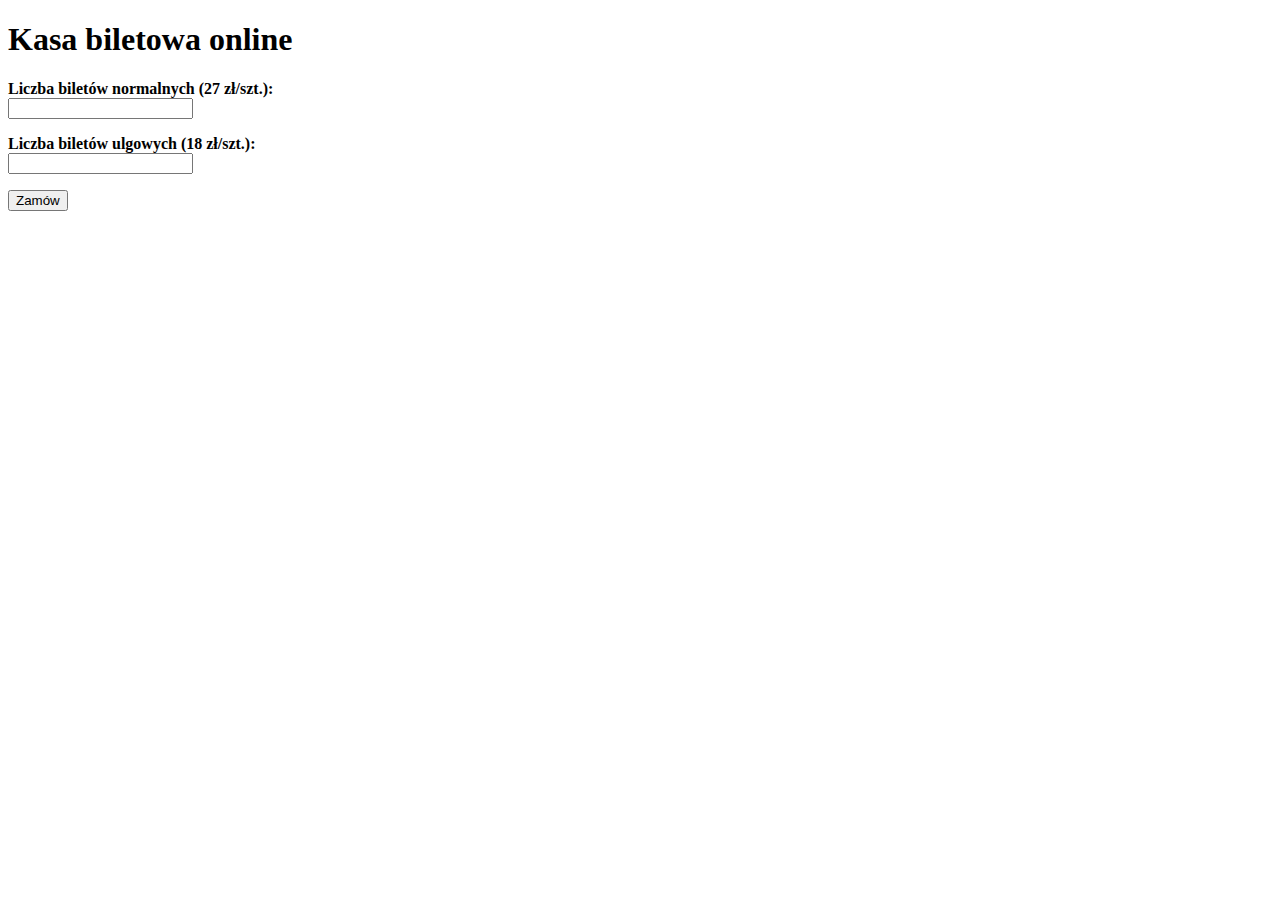
<file: PHP/index.html>
<!DOCTYPE html>
<html>
<head>
    <meta charset="UTF-8">
    <title>Kasa biletowa</title>
</head>
<body>
  <h1>Kasa biletowa online</h1>
  <form action="oblicz.php" method="post">
    <p><b>Liczba biletów normalnych (27 zł/szt.):</b>
    <br><input type="text" name="adult"></p>
    <p><b>Liczba biletów ulgowych (18 zł/szt.):</b>
        <br><input type="text" name="child"></p>
    <p><input type="submit" value="Zamów"> </p>
    
   </form>
</body>

</html>
</file>
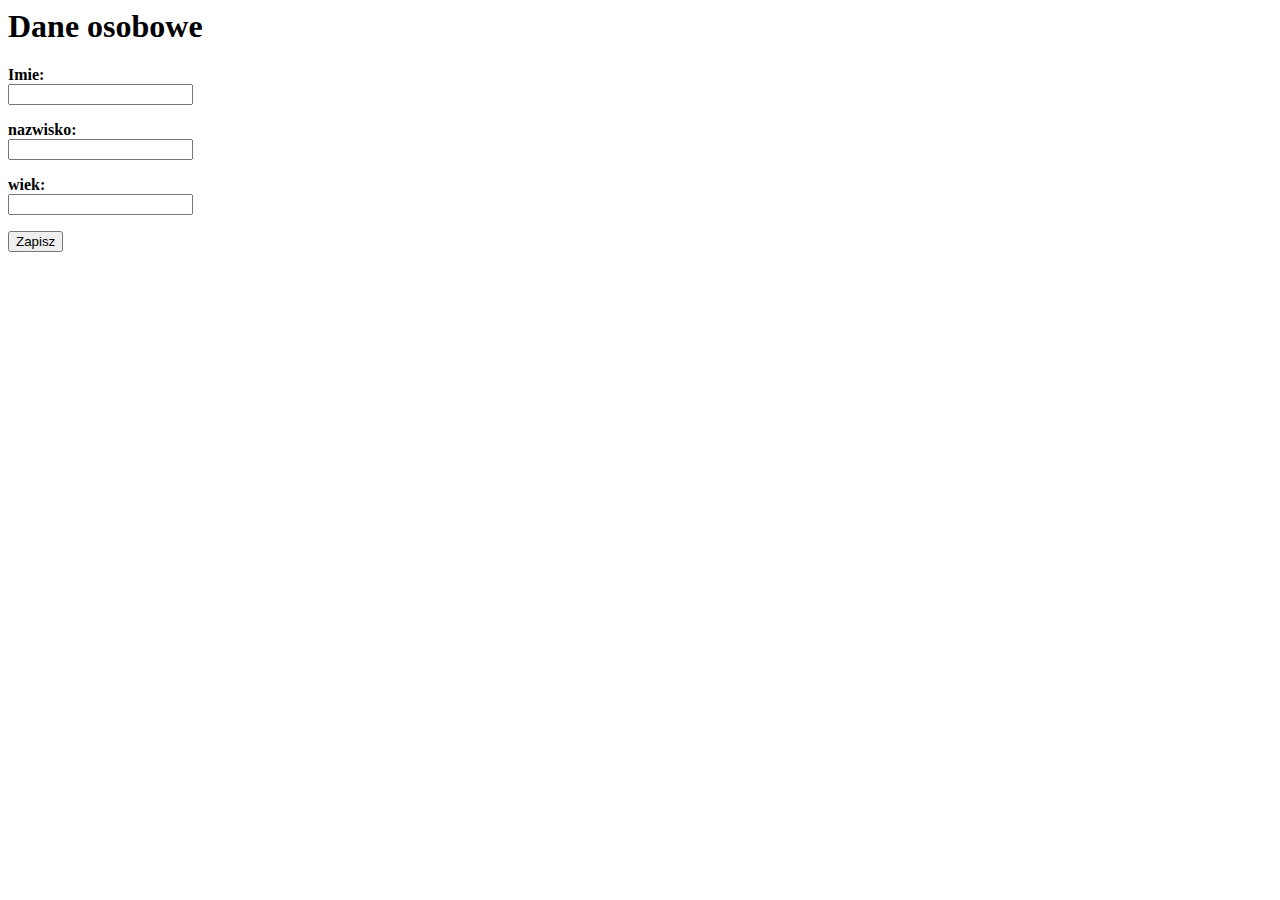
<file: PHP/Zadanie/index.html>
<html lang="en">
<head>
    <meta charset="UTF-8">
    <title>Dodawanie</title>
</head>

<body>

   <h1>Dane osobowe</h1> 
   <form action="zapis.php" method="post">
    
    <p><b>Imie:</b>

        <br><input type="text" name="imie"></p>
        <p><b>nazwisko:</b>

            <br><input type="text" name="nazwisko"></p>
            <p><b>wiek:</b>

                <br><input type="text" name="wiek"></p>

                   <p><input type="submit" value="Zapisz"> </p>
                </form>
</body>
</html>
</file>
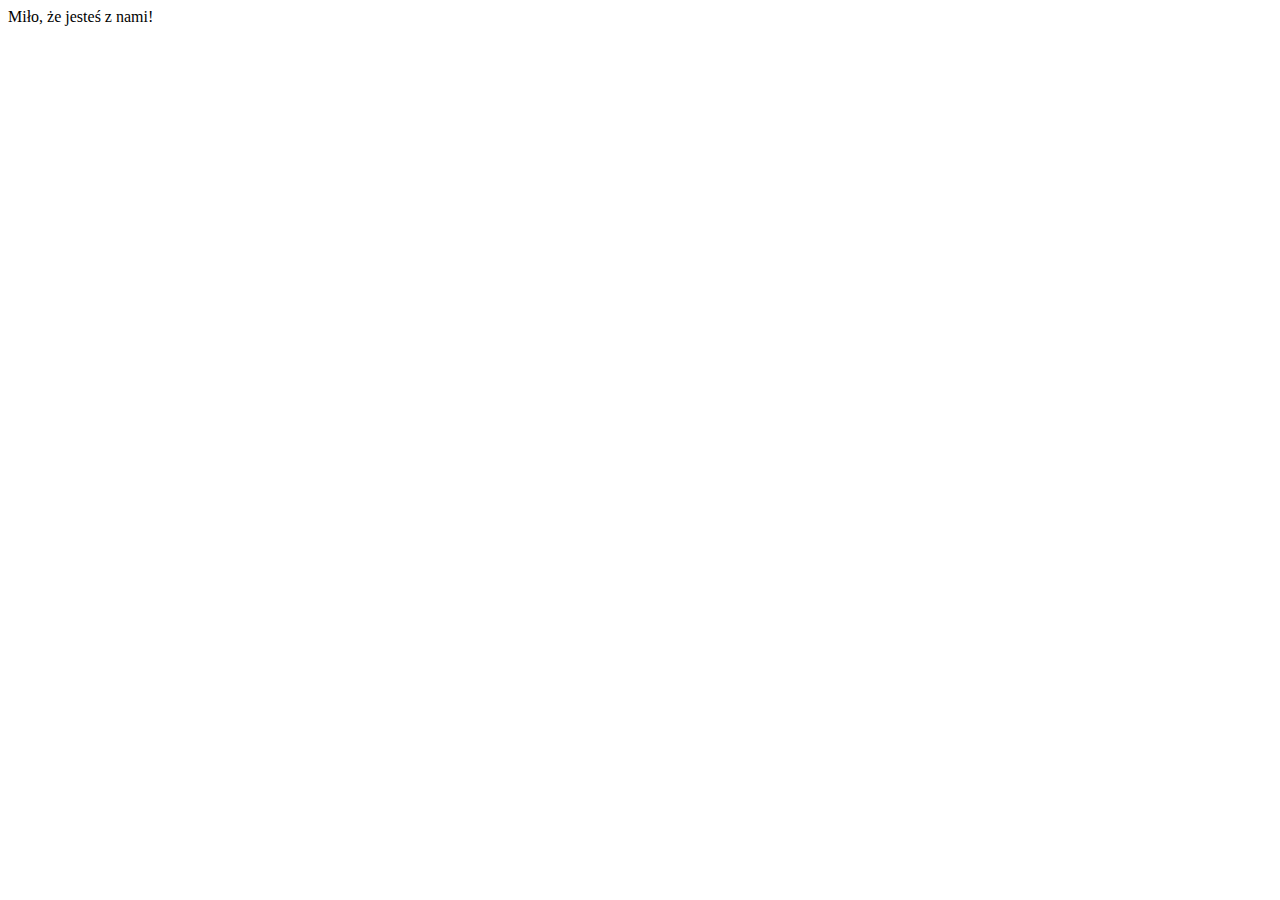
<file: java.html/Przykład44.1.html>
<!DOCTYPE html>
<html>
<head>
    <meta charset="utf-8">
    <title>Tworzenie skryptów w JS</title>
<script>
    function podaj_imie()
    {
var imie=prompt("Jak masz na imię?");

if (imie==null || imie==" ")
{
document.write("Miło, że jesteś z nami!");
}
else
{
document.write("Miło, że jesteś z nami "+imie);
}
return imie;
}
</script>
</head>
<body onload="podaj_imie()">
</body>
</html>
</file>
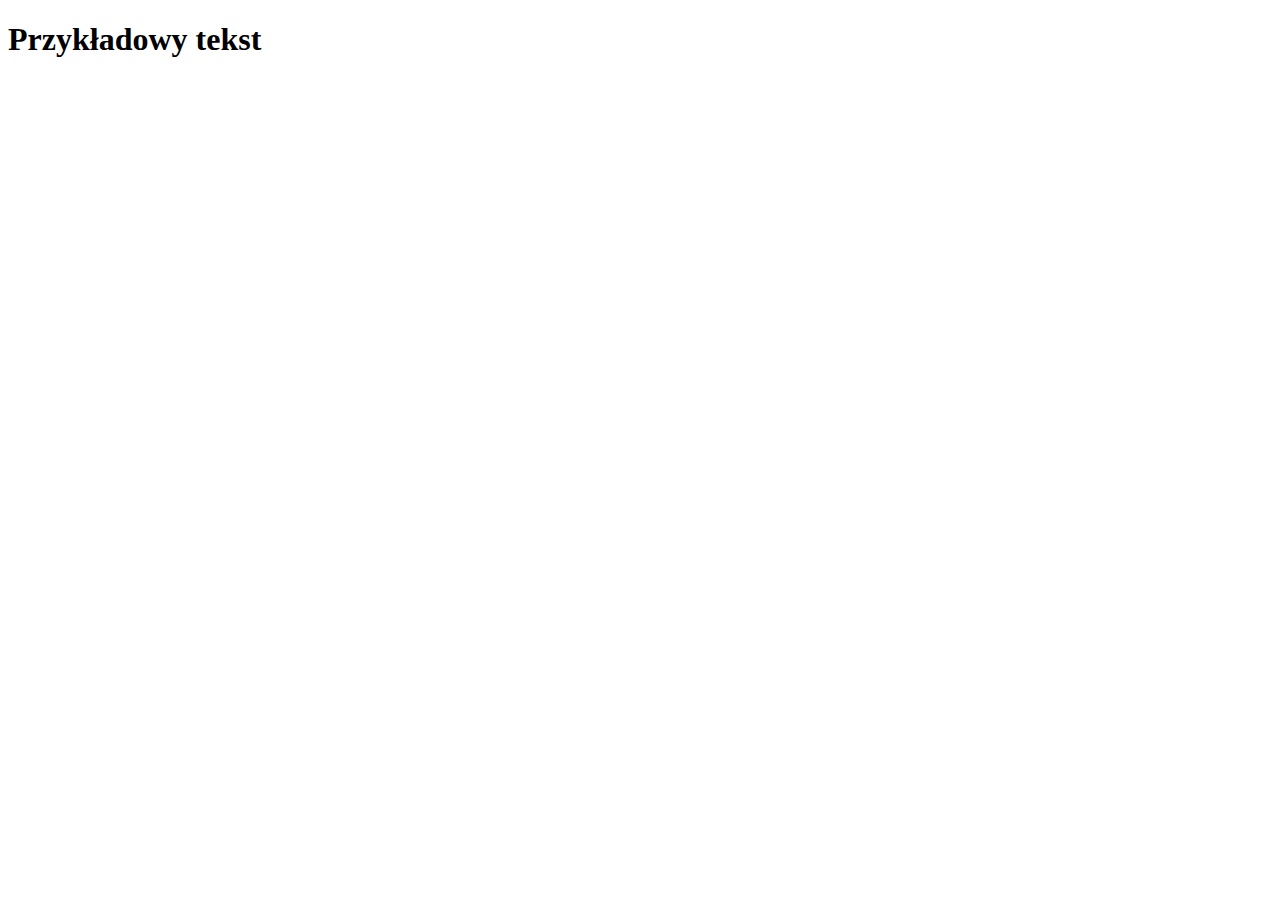
<file: java.html/Przykład44.2.html>
<!DOCTYPE html>
<html>
    <head>
        <meta charset="utf-8">
        <title>Zdarzenia w JS</title>
        <script>
            function koloruj(x)
            {
                if (x==1)
                document.fgColor = "blue";
                if (x==2)
                document.fgColor = "red";
            }
        </script>
    </head>
    <body>
        <h1 onmouseover="koloruj(1)"
  onmouseout="koloruj(2)">Przykładowy tekst </h1>  
</body>
</html>
</file>
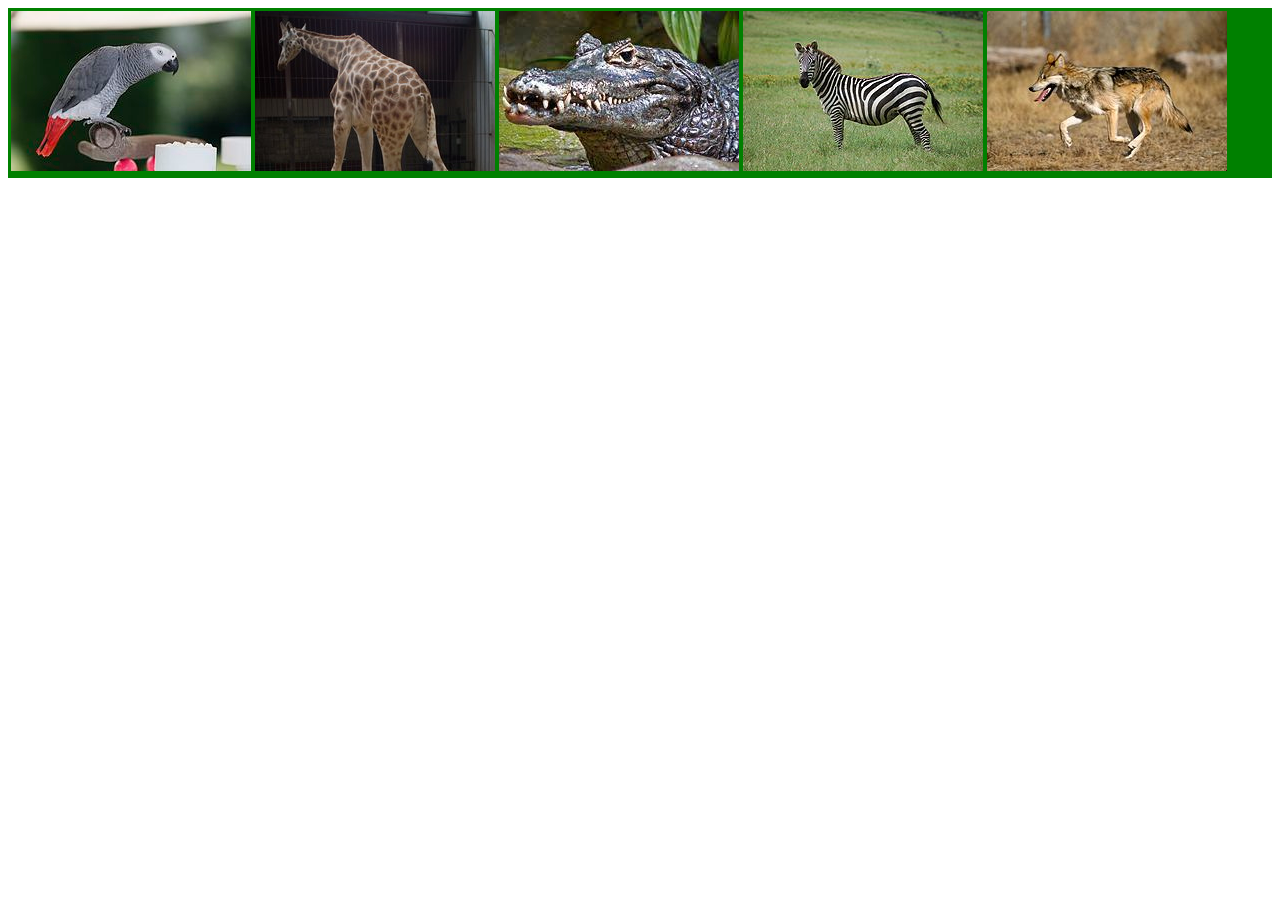
<file: java.html/Przykład44.3.html>
<!DOCTYPE html>
<html>
    <head>
        <link rel="stylesheet" href="styl9.css">
        <meta charset="utf-8">
        <title>Zdarzenia w JS</title>
        <script>
            function papuga()
            {
            document.getElementById("wynik").innerHTML="PAPUGA"
            document.getElementById("tresc").innerHTML="papużko,papużko,<br> Powiedz mi coś na uszko.<br> Nic nie powiem, bo coś ty plotkarz, <br> Powtórzysz każdemu, kogo spotkach."
            }
            function zyrafa()
            {
            document.getElementById("wynik").innerHTML="ŻYRAFA";
            document.getElementById("tresc").innerHTML="Żyrafa tym głównie żyje,<br>Że w górę wyciąga szyję. <br> A ja zazdroszcze żyrafie, <br> Ja nie potrafie.";

            }
            function krokodyl()
            {
            document.getElementById("wynik").innerHTML="KROKODYL";
            document.getElementById("tresc").innerHTML="Skąd ty jesteś, krokodylu?<br>Ja? Znad Nilu.<br>Wypuść mnie na kilka chwil,<br>To zawiozę cię nad Nil.";
            }
            function zebra()
            {
            document.getElementById("wynik").innerHTML="ZEBRA";
            document.getElementById("tresc").innerHTML="Czy też malarz z bożej łaski<br> Pomalował osła w Paski?";
            }
            function wilk()
            {
            document.getElementById("wynik").innerHTML="WILK";
            document.getElementById("tresc").innerHTML="Powiem ci w słowach kilku,<br>Co myślę o tym wilku:<br>Gdyby nie był na obrazku,<br>Zaraz by cię zjadł, głuptasku.";
            
            }
        </script>
    </head>
    <body>
       <div id="tabela" >
        <table id="dane" >
            <tr>
                <td><img src="papuga.png" id="zmiana" border="0" onclick="papuga()" onmouseover="document.getElementById('zmiana ').src='papuga.png'"
                    onmouseout="document.getElementById('zmiana').src='zebra.png'"></td> 
                    
                <td><img src="zyrafa.png" id="zyrafa" onclick="zyrafa()"></td>
                <td><img src="krokodyl.png"id="krokodyl"onclick="krokodyl()"></td>
                <td><img src="zebra.png" id="zebra" onclick="zebra()"></td>
                <td><img src="wilk.png" id="wilk" onclick="wilk()"></td>
                
                
            </tr>
            </table>
            <div id="wynik" ></div>
            
            <div id="tresc" ></div>

            

       </div>
</body>
</html>
</file>
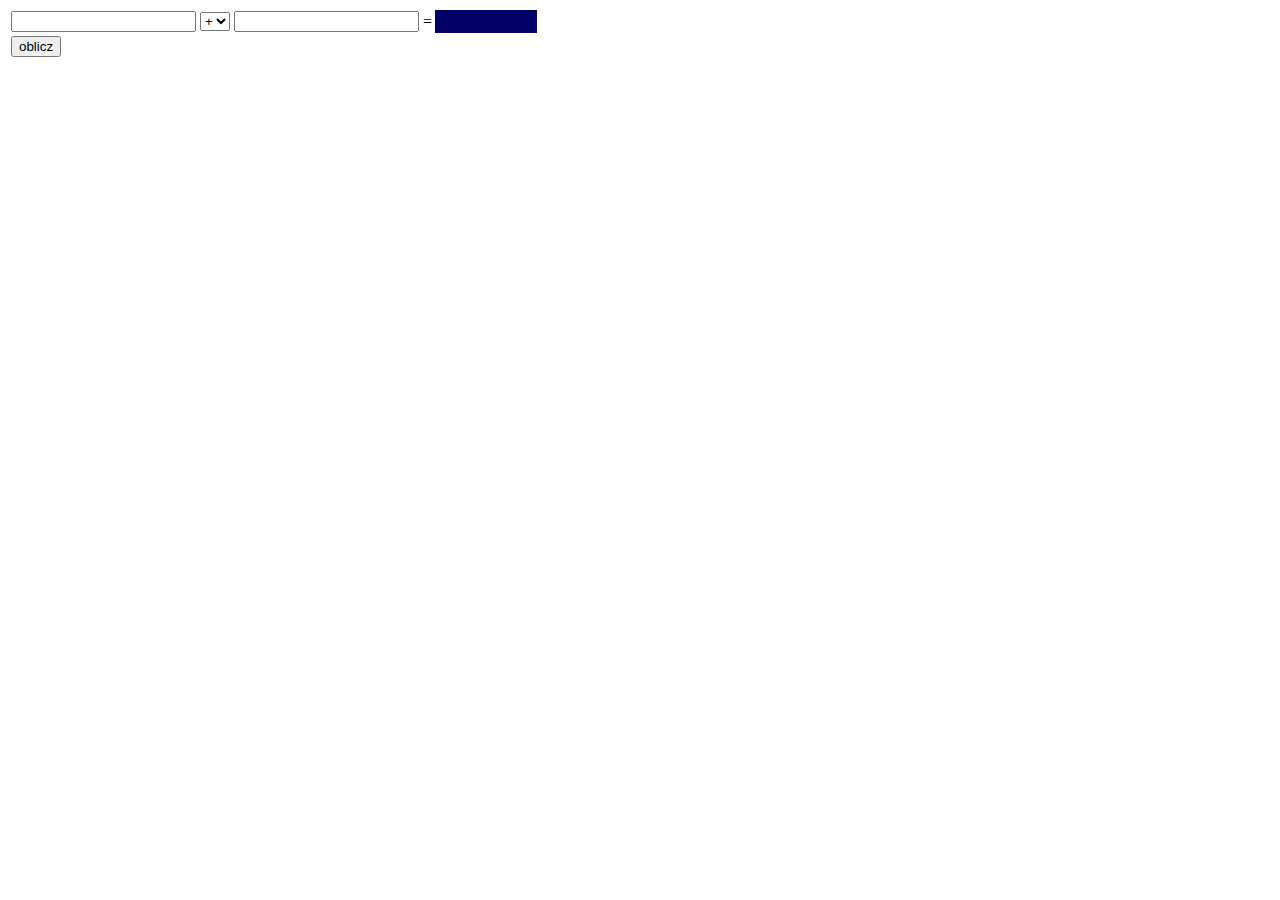
<file: java.html/Przykład45.4.html>
<!DOCTYPE html>
<html>
    <head>
        <meta charset="utf-8">
        <title> zadanie3</title>
        <style>
            #wynik{
                background-color: #000066;
                width:100px;
                text-align: center;
                color:white;
            }
        </style>
        <script>
function oblicz()
{
    var x=Number(document.getElementById("liczba1").value);
    var y=Number(document.getElementById("liczba2").value);
    var z=document.getElementById("wyb").value;

    if (z=="d1") document.getElementById("wynik").innerHTML=x+y;
    if (z=="d2") document.getElementById("wynik").innerHTML=x-y;
    if (z=="d3") document.getElementById("wynik").innerHTML=x*y;
    if (z=="d4") document.getElementById("wynik").innerHTML=x/y;
    
        }

</script>
    </head>
    <body>
        <form>
            <table>
                <tr><td><input type="text" id="liczba1"></td>
                <td><select id="wyb">
                    <option value="d1">+</option>
                    <option value="d2">-</option>
                    <option value="d3">*</option>
                    <option value="d4">/</option>
                    
                   </select>
                   </td>
                   <td>
                    <input type="text" id="liczba2"></td>
                    <td>=</td>
                    <td id="wynik"></td>
                    </tr>
                    <tr><td colspan="5">
                        <input type="button" value="oblicz" onclick="oblicz()"></td></tr>
                        
                        
                       
                            
                        </table>
                        </form>
                        </body>
                        </html>
</file>
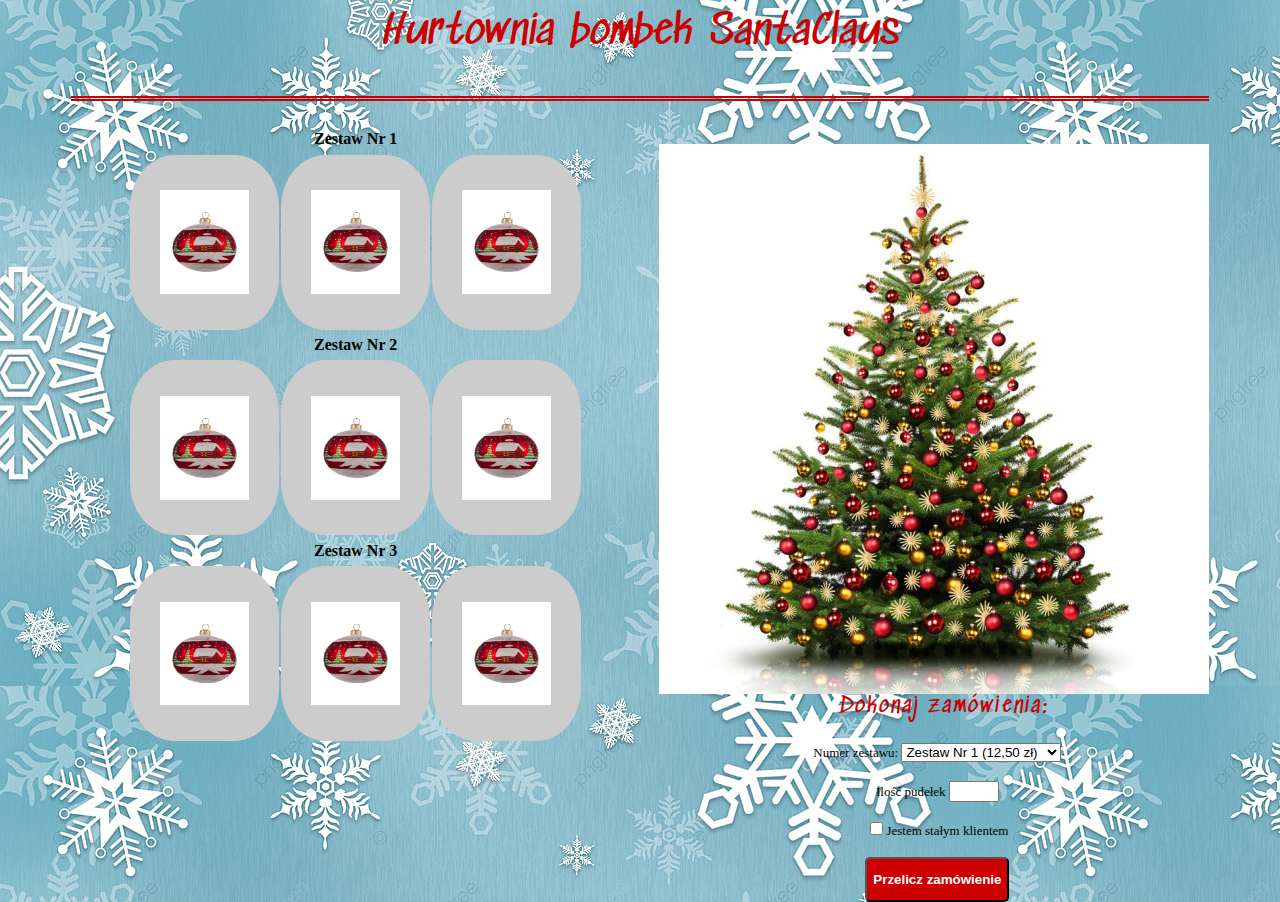
<file: java.html/Przykład45.5 349.html>
<html>
<head>
    <title>Hurtownia bombek</title>
    <meta charset="utf-8">
    <link rel="stylesheet" href="style.css" type="text/css" />
    <link href="https://fonts.googleapis.com/css?family=Sedgwick+Ave" rel="stylesheet">

</head>
<body>
    <section id="contener">
    <section id="baner">
        Hurtownia bombek SantaClaus
    </section>
    <section id="lewy">
        <table>
            <tr><td colspan="3">Zestaw Nr 1</td></tr>
        <tr class="bombki">
            <td><img src="b1.png" class="obrazek"></td>
            <td><img src="b1.png" class="obrazek"></td>
            <td><img src="b1.png" class="obrazek"></td>
        </tr>
        <tr><td colspan="3">Zestaw Nr 2</td></tr>
        <tr class="bombki">
        <td><img src="b1.png" class="obrazek"></td>
        <td><img src="b1.png" class="obrazek"></td>
        <td><img src="b1.png" class="obrazek"></td>
        </tr>
        <tr><td colspan="3">Zestaw Nr 3</td></tr>
        <tr class="bombki">
            <td><img src="b1.png" class="obrazek"></td>
            <td><img src="b1.png" class="obrazek"></td>
            <td><img src="b1.png" class="obrazek"></td>
        </tr>       
    </table>
    </section>
    <section id="prawy">
        <section id="gprawy">
            <img src="choinka1.png" style="float:right;">
            <p class="tyt">Dokonaj zamówienia:</p>
            <form>
                <p>Numer zestawu: <select id="zestaw">
                    <option value="z1">Zestaw Nr 1 (12,50 zł)</option>
                    <option value="z1">Zestaw Nr 2 (17,50 zł)</option>
                    <option value="z1">Zestaw Nr 3 (15,50 zł)</option>
                </select> </p>
                <p>Ilość pudełek <input type="number" id="ilosc">
                <p><input type="checkbox" id="tak">Jestem stałym klientem
                <p> <input type="button" onMouseover="oblicz();" value="Przelicz zamówienie">
            </form>
        </section>
        <section id="dprawy">
        <script>
            function oblicz()
            {
                var zestaw=document.getElementById("zestaw").value;
                var ilosc=Number(document.getElementById("ilosc").value);
                var zgoda=document.getElementById("tak").checked;
                 if (zgoda==false)
                 {
                   if (zestaw=="z1")
                    {var koszt=ilosc*12.5;
                    document.getElementById("wynik").innerHTML="Dokonałeś zamówienia na zestaw Nr 1.<br>ilość zamówionych pudełek:"+ilosc+".<br>Koszt zamówienia wynosi: "+koszt+" zł";
                }
                 if (zestaw=="z2")
                 {koszt=ilosc*17.5;
                 document.getElementById("wynik").innerHTML="Dokonałeś zamówienia na zestaw Nr 2.<br>ilość zamówionych pudełek:"+ilosc+".<br>Koszt zamówienia wynosi: "+koszt+" zł";)
                 }
                 if (zestaw=="z3")
                    { koszt=ilosc*15.5;
                    document.getElementById("wynik").innerHTML=:"Dokonałeś zamówienia na zestaw Nr 3.<br>ilość zamówionych pudełek:"+ilosc+".<br>Koszt zamówienia wynosi: "+koszt+" zł");
                 
                }
            }
            else{
                if (zestaw=="z1")
                    { koszt=(ilosc*12.5)*0.8; 
                    document.getElementById("wynik").innerHTML=:"Dokonałeś zamówienia na zestaw Nr 1.<br>ilość zamówionych pudełek:"+ilosc+".<br>Koszt zamówienia wynosi: "+koszt+" zł");    
            }
            if (zestaw=="z2")
                    { koszt=(ilosc*17.5)*0.8; 
                    document.getElementById("wynik").innerHTML=:"Dokonałeś zamówienia na zestaw Nr 2.<br>ilość zamówionych pudełek:"+ilosc+".<br>Koszt zamówienia wynosi: "+koszt+" zł");
                    }
                    if (zestaw=="z3")
                    { koszt=(ilosc*15.5)*0.8; 
                    document.getElementById("wynik").innerHTML=:"Dokonałeś zamówienia na zestaw Nr 3.<br>ilość zamówionych pudełek:"+ilosc+".<br>Koszt zamówienia wynosi: "+koszt+" zł");
                    }
                }
            }
                    </script> 
                    <section id="wynik"></section> 
        </section>
        </section>
</body>
</html>


</html>
</file>
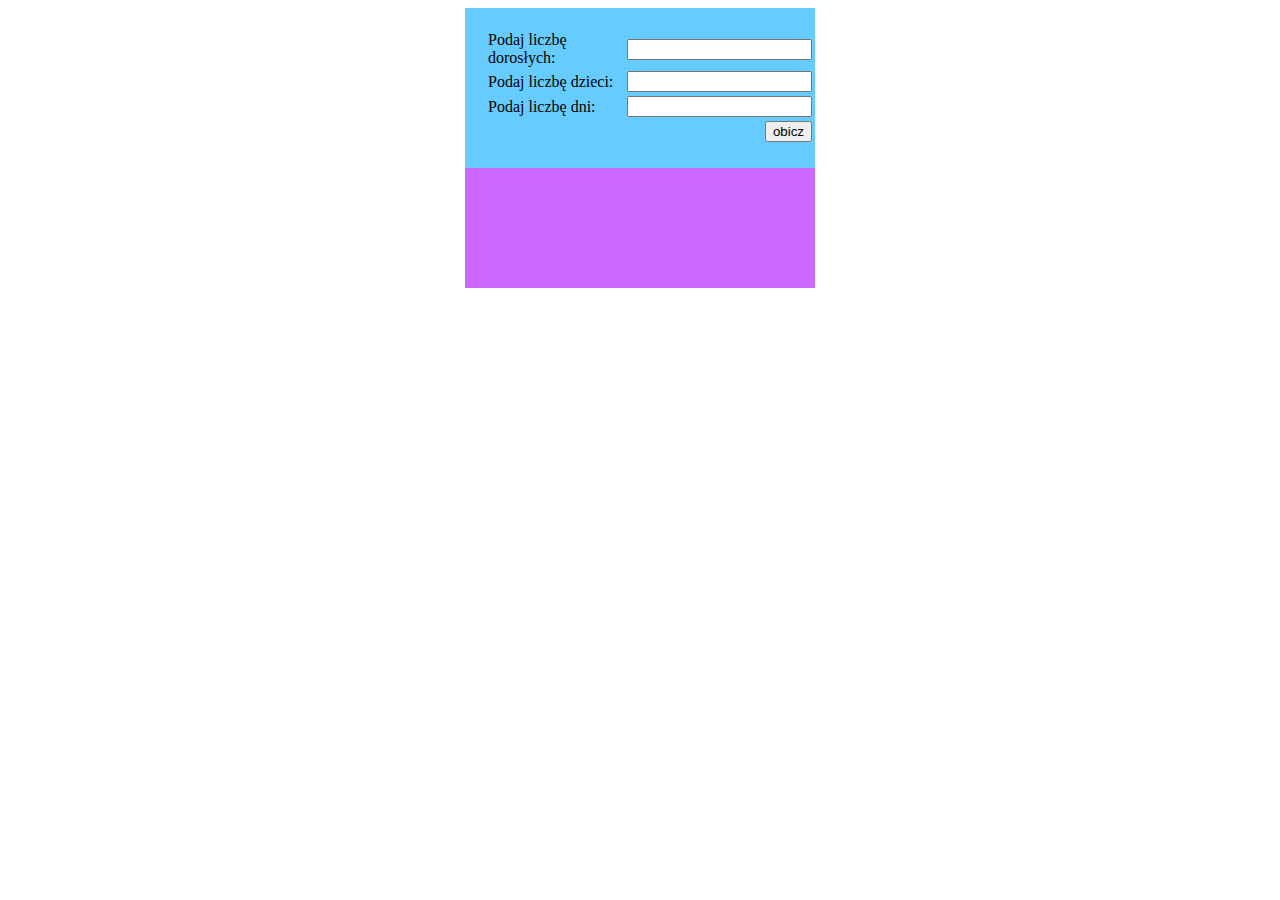
<file: java.html/Przykład45.5.html>
<html>
    <head>
        <title>Zadanie1</title>
        <meta charset="utf-8">
        <style>
            #formularz{
                margin:auto;
                width:330px;
                height:140px;
                background-color: #66ccff;
                padding-left:20px;
                padding-top:20px;
            }
            #wynik{
                margin:auto;
                width:350px;
                height:100px;
                background-color: #cc66ff;
                padding-top:20px;
                text-align: center;

            }
            </style>
            <script>
                function przelicz()
                {
                    var dor=document.getElementById("d1").value;
                    var dz=document.getElementById("d2").value;
                    var dni=document.getElementById("d3").value;
                    if (!isNaN(dor) && !isNaN(dz) && !isNaN(dni)&& dor!=""&&dz!=""&& dni!="")
                    
                        var koszt=(dor*35+dz*25)*dni;
                        document.getElementById("wynik").innerHTML="Dokonałeś rezerwacji na "+dni+" dni <br> dla "+dor+" dorosłych i "+dz+" dzieci.<br>Koszt całkowity noclegów wynosi "+koszt+" zł.";
                    
                    }
                
            </script>
            </head>
        <html>
        <body>
            <div id="formularz">
                <form method="post">
                    <table>
                        <tr>
                            <td>Podaj liczbę dorosłych:</td><td><input type="text" id="d1"></td>
                         </tr>
                        <td>Podaj liczbę dzieci:</td><td><input type="text" id="d2"></td></tr>
                        <td>Podaj liczbę dni:</td><td><input type="text" id="d3" ></td></tr>
                        <tr>
                            <td colspan="2" align="right">
                                <input type="button" id="przycisk" value="obicz" onclick="przelicz()">
                                </td>
                                </tr>
                                </table>
                                </form>
                                </div>
                                <div id="wynik">

                                </div>
                                </body>
                                </html>
</file>
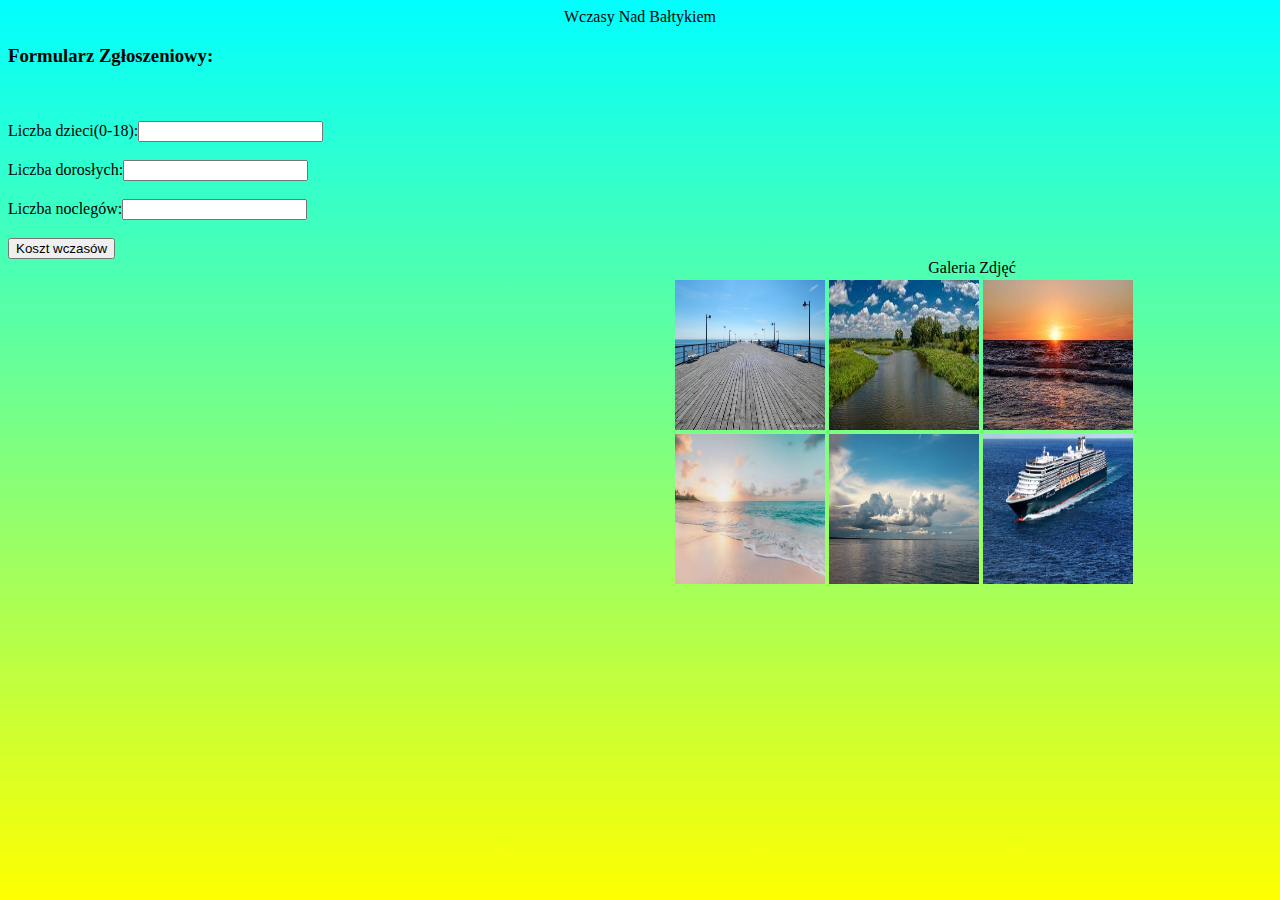
<file: java.html/Wczasy nad bałtykiem.html>
<html>
<head>
    <title>Wczasy Nad Bałtykiem</title>
    <meta charset="utf-8">
    <link rel="stylesheet" href="style10.css" type="text/css" />
    <link href="https://fonts.googleapis.com/css?family=Sedgwick+Ave" rel="stylesheet">

    <script>
        
    </script>

</head>
<body>
    <script>
        function przelicz()
        {
            var dzieci = Number(document.getElementById("1").value);
            var dorosli = Number(document.getElementById("2").value);
            var nocleg = Number(document.getElementById("3").value);

        
        
        var  koszt=Number((dzieci*35)+(dorosli*50)+(nocleg*30));
        document.getElementById("wynik").innerHTML="<h3>Twoje zamówienie:</h3>Liczba noclegów: "+nocleg+"<br>Dla dzieci: "+dzieci+"<br>Liczba dorosłych: "+dorosli+" <br> Koszt całkowity  wynosi "+koszt+" zł.";
        }

    </script>

        <section id="baner">
            Wczasy Nad Bałtykiem
        </section>
  
  
    <section id="lewy">
        <h3>Formularz Zgłoszeniowy:</h3> <br>
        <br>
        <tr>      
        <td>Liczba dzieci(0-18):</td><td><input type="number" id="1"></td></tr><br>
        <tr> <br>
        <td>Liczba dorosłych:</td><td><input type="number" id="2"></td></tr><br>
        <tr> <br>
        <td>Liczba noclegów:</td><td><input type="number" id="3"></td></tr>
         <br>
        <br>  <input type="button" value="Koszt wczasów" onclick="przelicz()"> 
        
    </section>
    <section id="wynik"></section> 
    
     
    <section id="prawy"> 
       Galeria Zdjęć
        <table>
            
        <tr class="obrazek">
        <td><img src="molo.png" class="obrazek"></td>
        <td><img src="brzek rzeki.png"  class="obrazek"></td>
        <td><img src="morze.png" class="obrazek"></td>
        </tr>
        
        <tr class="obrazek">
        <td><img src="zachód słońca.png" class="obrazek"></td>
        <td><img src="chmury nad morzem.png" class="obrazek"></td>
        <td><img src="statek.png" class="obrazek"></td>
        </tr>
        
       
    </table>
  
    </section>

    </body>
    

    </section>
    </html>
</file>
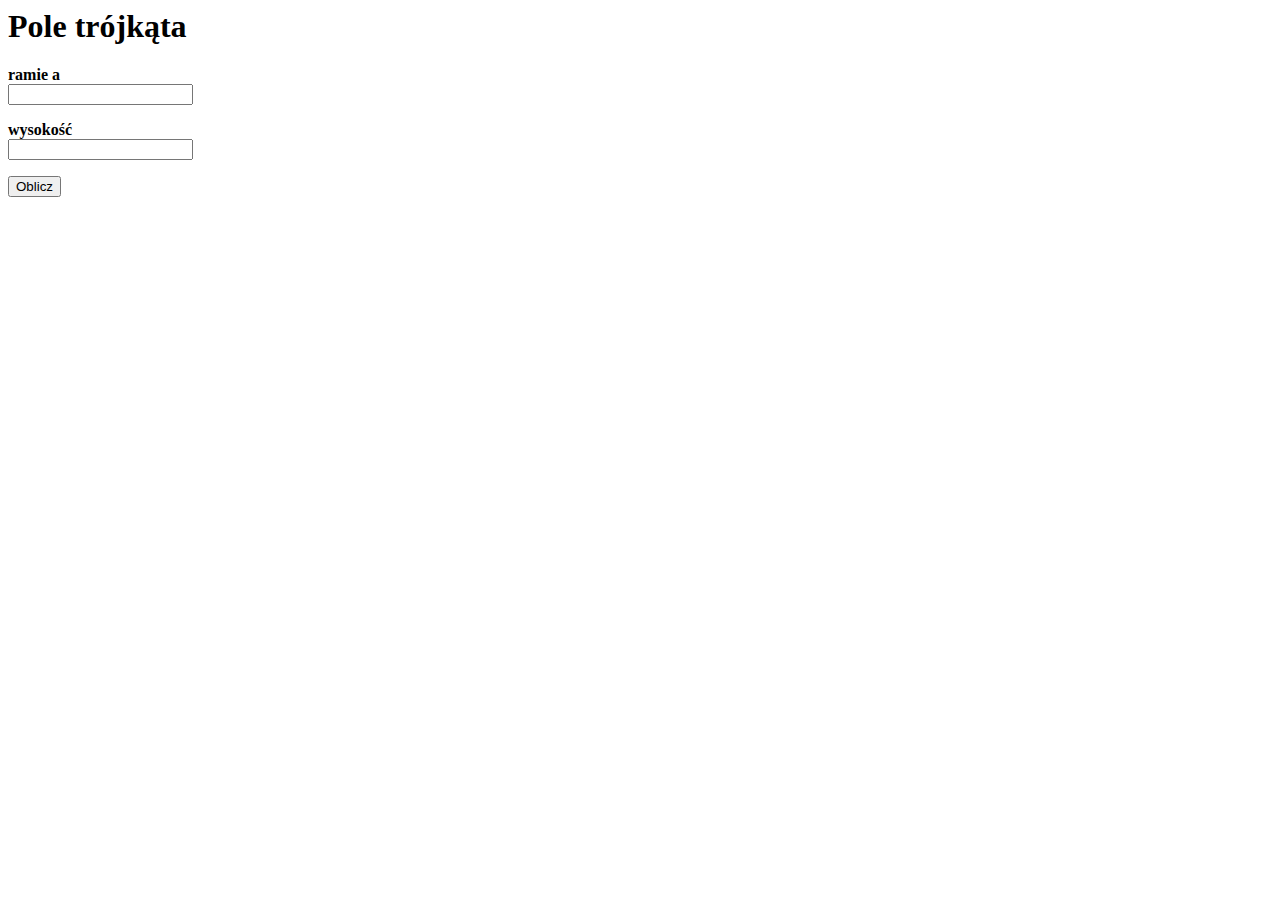
<file: PHP/zadanie pole trujkąta/zadanie.html>
<html lang="en">
<head>
    <meta charset="UTF-8">
    <title>Document</title>
    
</head>
<body>
    <form action="obliczenia.php" method="post">

    <h1>Pole trójkąta</h1>
    <p><b>ramie a </b>
    <br><input type="text" name="a"> </p>
    <p><b>wysokość</b>
    <br><input type="text" name="wysokość" ></p>
    <p><input type="submit" value="Oblicz"> </p> 
    </form>
</body>
</html>
</file>
<file: java.html/styl9.css>
#tabela
{
    text-align: center;
    background-color: green;

}
#wynik
{
    text-align: center;
    background-color:aqua
}
#tresc 
{
    text-align: center;
    background-color:aquamarine;
}
</file>
<file: java.html/style.css>
body
{
    background-image: url("tlo7.png");
    font-size: 13px;
}
#contener
{
    width:90%;
    margin:0 auto;
    padding:0 auto;
}
#baner {
    height: 10%;
    text-align: center;
    color: #CC0000;
    font-size: 40px;
    font-family: 'Sedgwick Ave', cursive;
    word-spacing: 5px;
    border-bottom: 5px #CC0000 double;
    margin-bottom: 2%;
}
td{
    text-align: center;
    font-weight: bold;
}
table {
    width:80%;
    height:100%;
    margin:auto;
}
.bombki td{
    background-color: #CCCCCC;
    border-radius: 30%;
    border-spacing: 20px;

    text-align: center;
}
#lewy{
    width:50%;
    float:left;
    height:70%;
}
#prawy{
    width:50%;
    float:left;
    height:69%;
    line-height: 2em;
}
p{
    text-indent: 2em;
}
#bb{
    width:100%;
    text-align:center;
}
#gprawy{
    text-align:center;
    height:70%;
}
#dprawy{
    text-align: center;
    height: 30%;
    color: #330066;
    font-weight: bold;
}
input[type="button"]
{
    background-color: #CC0000;
    height: 45px;
    font-weight:bold;
    color:white;
    border-radius: 5px;
}
input[type="number"]
{
    width:50px;
}
select{
    width:160px;
}
#aa
{
    text-align: center;
    margin: auto;
}
.tyt{
    font-size:20px;
    color: #CC0000;
    letter-spacing: 2px;
    font-family: 'Sedgwick Ave', cursive;
}
.obrazek{
    height: 60%;
    width: 60%;
}
#tab
{
    width: 70%;
    height: 60%;
}
#stopka{
    height: 10%;
    background-color: #50344f;
    text-align: center;
    border-radius: 8px;
    color: white;
    clear: both;
}
#wynik{
    text-align: center;
}
i{
    font-size:14px;
    color:#a35fc0;
}
</file>
<file: java.html/style10.css>
body{
    background:linear-gradient(aqua,yellow)
}
#prawy 
{
    float: right;
    text-align: center;
    width: 600px;
    height: 600px;\
    
    margin-top: -200px;
}
.obrazek{
    height: 150px;
    width: 150px;
    
}
#baner{
    text-align: center;
}
#lewy {
   

}
</file>
